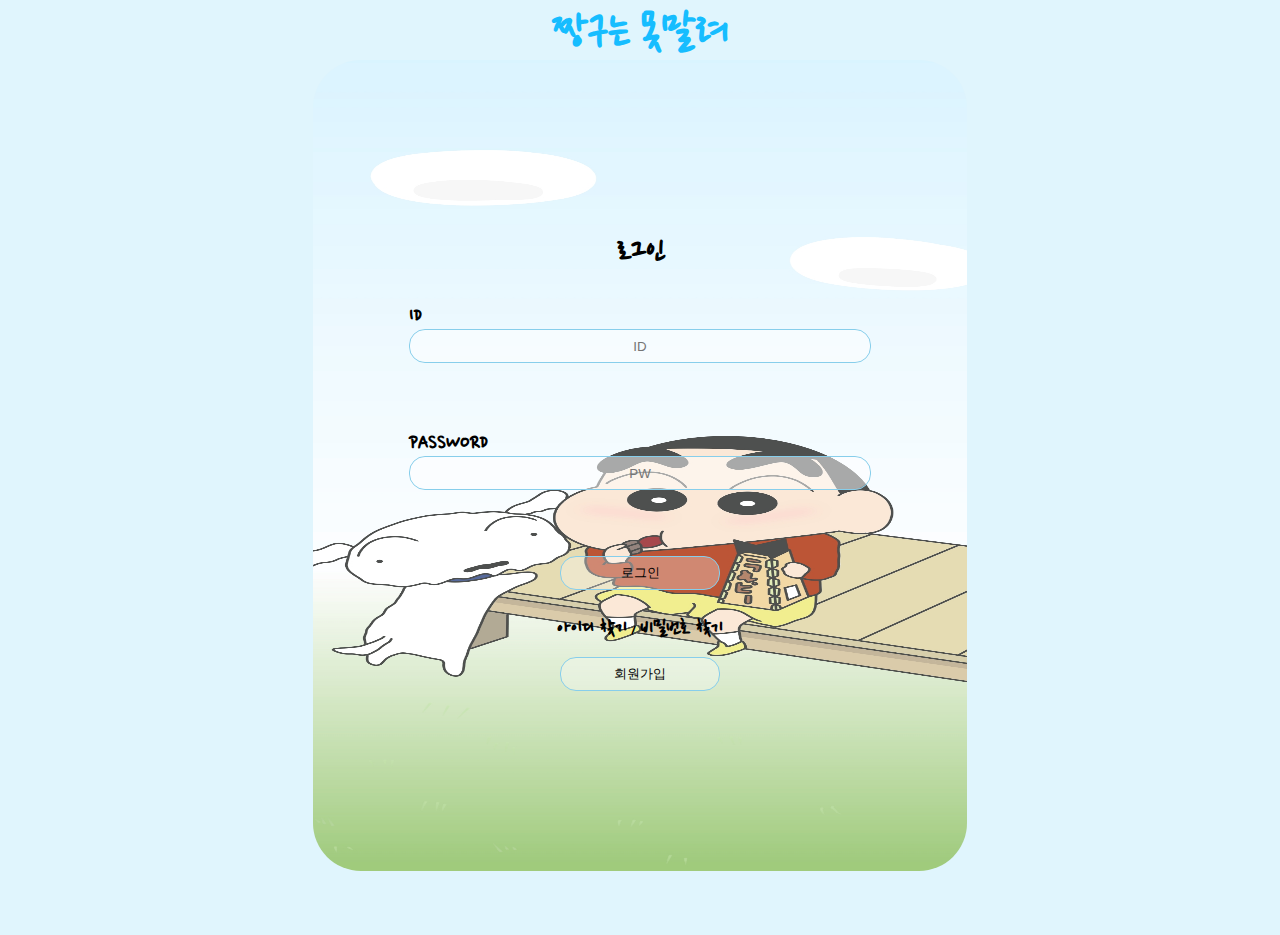
<file: home.html>
<!DOCTYPE html>
<html lang="en">
<head>
    <meta charset="UTF-8">
    <meta http-equiv="X-UA-Compatible" content="IE=edge">
    <meta name="viewport" content="width=device-width, initial-scale=1.0">
    <title>home</title>
    <link rel="stylesheet" href="homelayout.css">
    <link rel="stylesheet" href="background.css">
</head>
<body>
    <div id = 'naber'>
    <header>
        <h1>짱구는 못말려</h1>
      </header>
    <div id = 'main'>
        <section class = 'login' id = 'loginForm'>
            <h1 id = 'title'>로그인</h1>
            <div class = 'loginID loF'>
                <label>ID</label>
                <div class = 'S' id = 'idLogin'>
                
                    <input type = 'text' class='write' placeholder = 'ID'>
                </div>
            </div>
            <div class = 'loginPW loF'>
                <label>PASSWORD</label>
                <div class = 'S' id = 'pwLogin'>
                    <input type = 'text' class='write' placeholder = 'PW'/>
                </div>
            </div>
            <div class= 'btn'>
                <button type ='button' id = 'loginBtn'>로그인</button>
            </div>
            <div id = 'notLogin'>
                <div id = 'findInfo'>
                    <label>아이디 찾기</label> / 
                    <label>비밀번호 찾기</label>
                </div>
            </div>
            <div class= 'btn'>
                <a id = 'toSignup' href = 'index.html'><button type ='button'>회원가입</button></a>
            </div>    
           
        
            

        </section>
        <script src = home.js></script>
    </div>
    </div>
    
</body>
</html>
</file>
<file: homelayout.css>
*{ margin : 0;
    margin-top : 0.1rem;
    padding : 0;
    box-sizing : border-box;
    color : black;
    /* border : 1px solid gray; */
    
}

body{
    background-color: ivory;
    font-family: Dotum,'돋움',Helvetica,sans-serif;
}
body *{
    margin-bottom : 2rem;
}

header{margin : 0;}
header h1,a{margin : 0;}
/* header a {margin : 0;} */


#naber{
    height:100vh;
    display:flex;
    flex-direction: column; 
    align-items: center;  
}

#main{
    width : 40.887rem;
    background-color: rgb(188, 238, 245);
    
    display : flex;
    padding-left :5rem; padding-right : 5rem; 
    justify-content: center;
    flex-direction: column;
    height : 100vh;
    
    
}
h1{
    display: flex;
    justify-content: space-around;
}

#title{
    margin-top: 0;
}

header h1{
    color : skyblue!important;
    text-decoration: none;
    font-size : 3rem;
}
section{
    margin : 1rem;
    display :flex;
    flex-direction: column;
    
    
    
}
label{
    
    font-size : 1rem;
    font-size : 1.4rem;
    
    
    
} 
.logForm{
    margin:0;
    margin-top : 0.5rem;
}
input{
    height : 2rem;
    margin : 0;
    outline: none;
    border: none;
    
    width : 100%;
}
.loF{
    
    width: 100%;
    align-items: center;
    
}


/* 로긴버튼 */
.btn{
    display : flex;
    justify-content: center;
    align-items: center;
    margin-bottom: 0.5rem;
}


button{
    margin:0;
    border : 0.3rem solid white;
    width : 10rem;
    height : 100%;
    
    background-color: white;
    color : black;
    text-align : center;
}

/* 회원가입버튼 */
#toSignup{
    color : black !important;
}

/* 비번,아뒤찾기 */
#notLogin{
    margin : 0;
    display : flex;
    align-items: center;
    justify-content: center;
}
#findInfo{
    margin : 1rem;
}


/* hover */


button:hover{
    background-color: rgb(105, 233, 238);
}
</file>
<file: background.css>
@font-face{
    font-family : NanumSquare;
    src : url(fonts/NanumPenScript-Regular.ttf) format('truetype');
    font-style : normal;
    font-weight : normal;

}
header h1{
    color : rgb(22, 189, 255)!important;
    text-decoration: none;
    font-size : 3rem;
}
/* 링크밑줄 */
a{
    text-decoration: none !important;
}
body{
    background-color: rgb(224, 245, 253);
    background-position: sticky;
    font-family: "NanumSquare", "MalgunGothic", "Verdana";  
    
    font-weight : bold;
}


#main{
    background-image: url('b.jpg');
    background-position-x:center;
    background-size: 120% 100%; 
    background-repeat: no-repeat;

    border-radius: 3rem;
}

input,select{
    border-radius: 1rem;
    background-color: rgba(255,255,255,0.3) !important;
    border :none;
    height : 2rem;
    text-align: center;
    outline: none;
 
}
.S,select{
    background-color: rgba(255,255,255,0.3) !important;
    border-radius: 1rem;
    border : 1px solid skyblue !important;
}
.btn{
    display : flex;
    justify-content: center;
    align-items: center;
    margin-bottom: 0.5rem;
}

button{
    border-radius: 1rem;
    border : 1px solid skyblue !important;
    width : 10rem;
    height : 2.1rem;
    
    background-color:rgba(255,255,255,0.3) !important;
    color : black;
    text-align : center;
}



/* hover */

button:hover{
    background-color: white !important;
}

input:hover{
    background-color: white !important;
}
select:hover{
    background-color: white !important;
}
</file>
